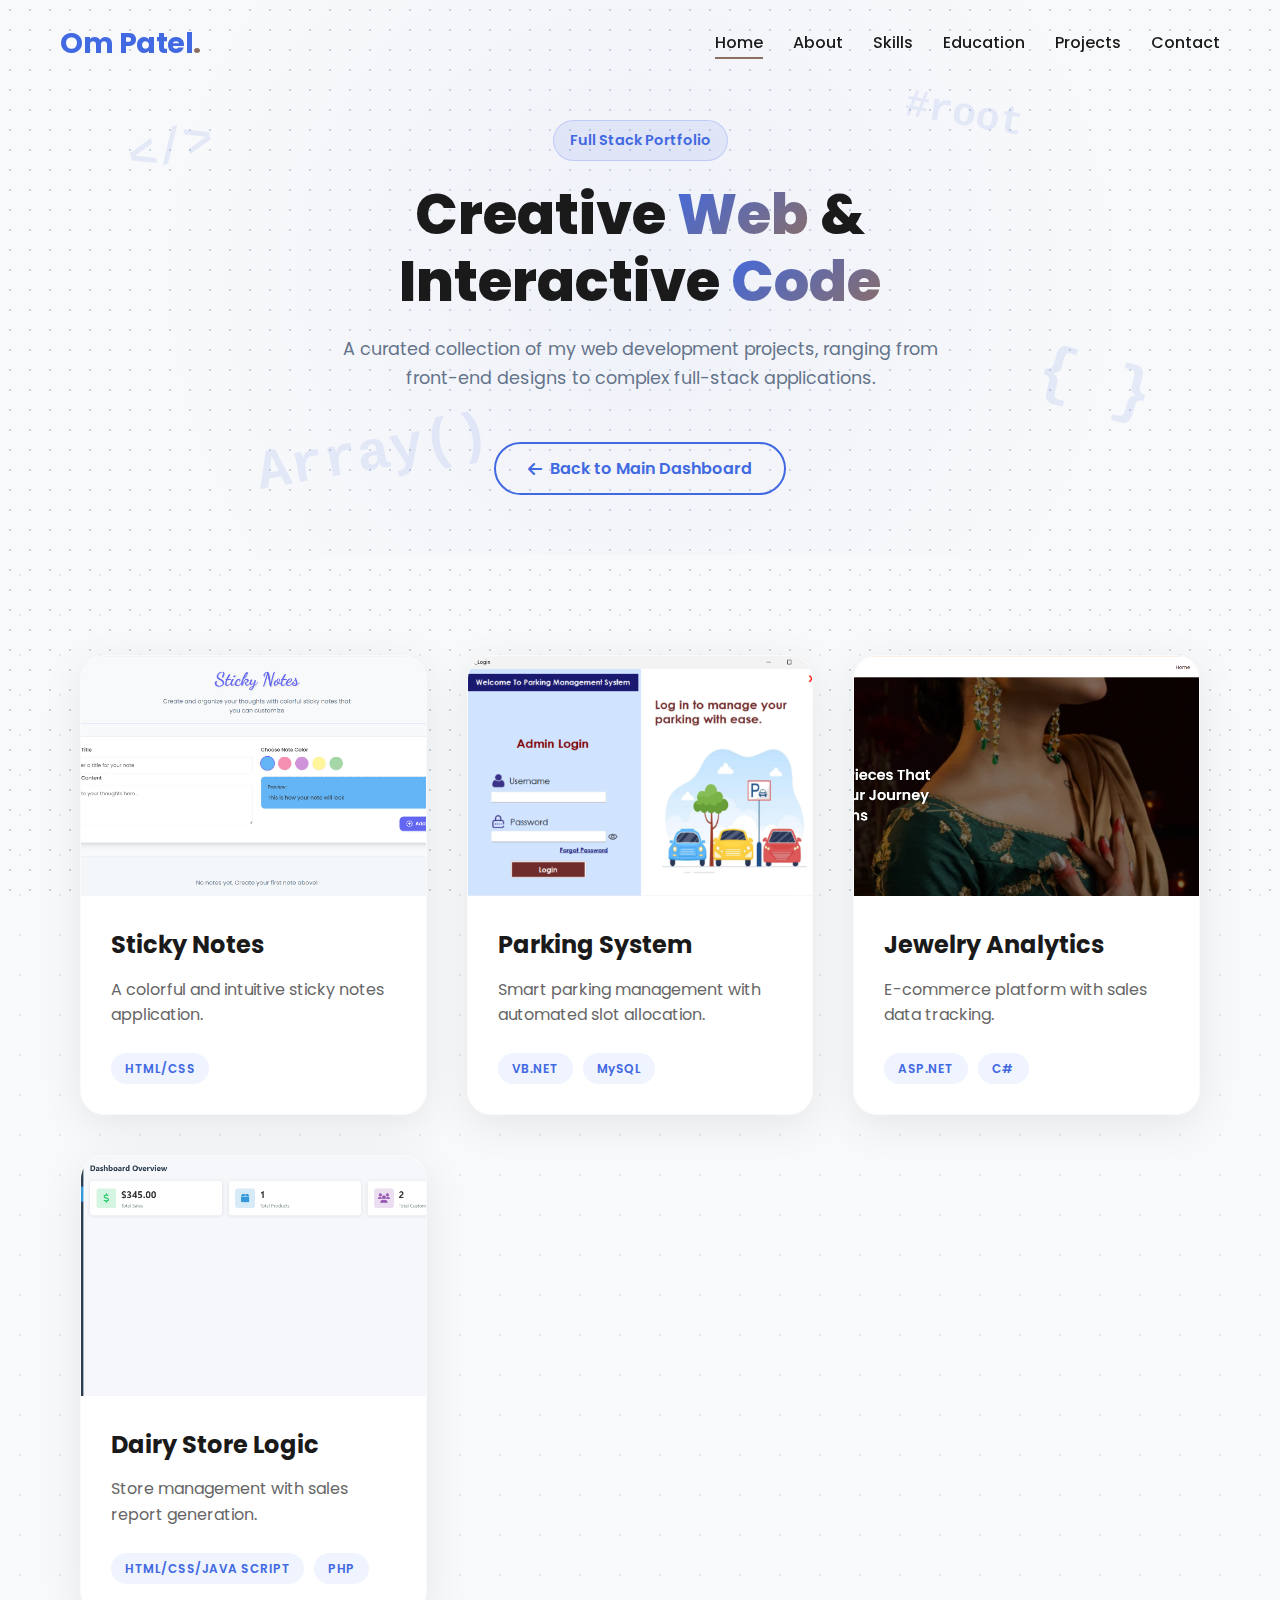
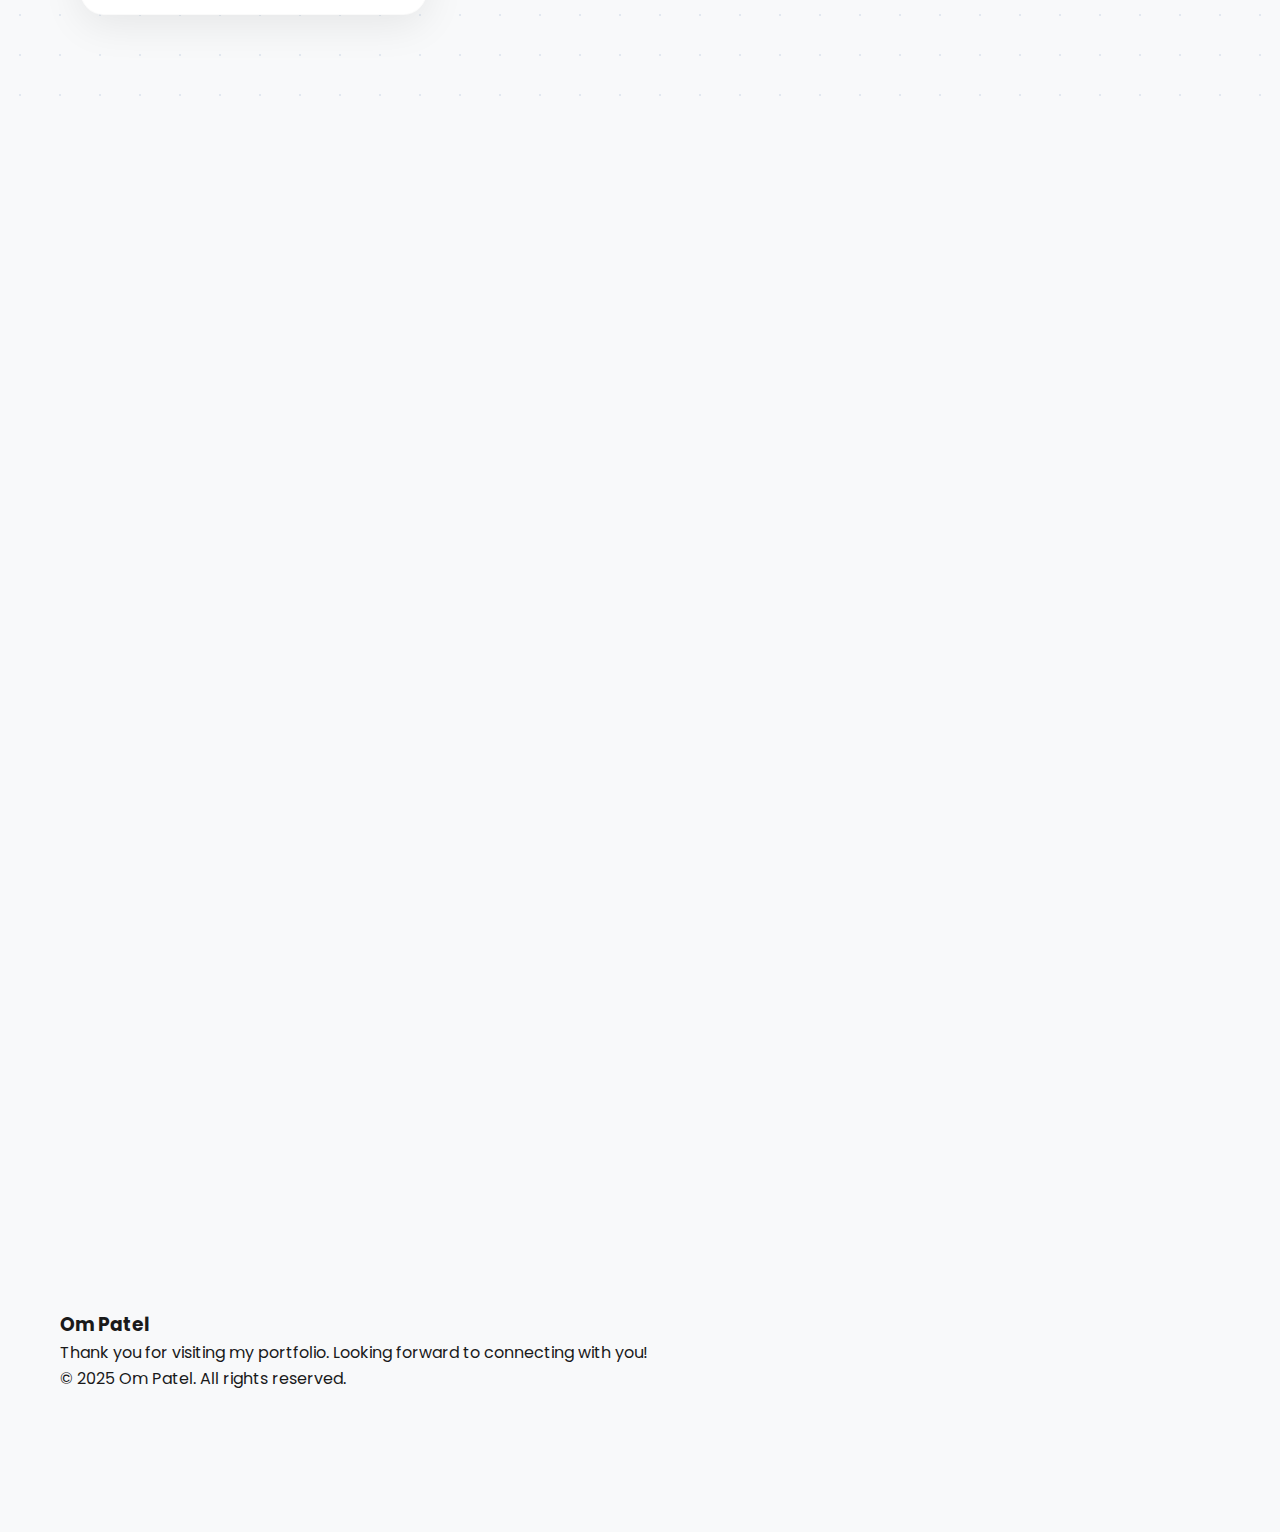
<file: web_projects.html>
<!DOCTYPE html>
<html lang="en">

<head>
    <meta charset="UTF-8">
    <meta name="viewport" content="width=device-width, initial-scale=1.0">
    <title>Om Patel - Portfolio</title>
    <!-- Poppins Font -->
    <link rel="preconnect" href="https://fonts.googleapis.com">
    <link rel="preconnect" href="https://fonts.gstatic.com" crossorigin>
    <link href="https://fonts.googleapis.com/css2?family=Poppins:wght@300;400;500;600;700;800&display=swap"
        rel="stylesheet">
    <!-- FontAwesome -->
    <link rel="stylesheet" href="https://cdnjs.cloudflare.com/ajax/libs/font-awesome/6.4.0/css/all.min.css">
    <link rel="stylesheet" href="style.css">
</head>

<body>
    <!-- Back to Top Button -->
    <div class="back-to-top">
        <i class="fas fa-arrow-up"></i>
    </div>

    <!-- Header Section -->
    <header id="header">
        <div class="container">
            <div class="header-content">
                <div class="logo">Om Patel<span class="dot">.</span></div>
                <button class="mobile-menu-btn">
                    <i class="fas fa-bars"></i>
                </button>
                <nav id="nav">
                    <ul>
                        <li class="active"><a href="#home">Home</a></li>
                        <li><a href="#about">About</a></li>
                        <li><a href="#skills">Skills</a></li>
                        <li><a href="#education">Education</a></li>
                        <li><a href="#projects">Projects</a></li>
                        <li><a href="#contact">Contact</a></li>
                    </ul>
                </nav>
            </div>
        </div>
    </header>

    <!-- Hero Section -->
    <!-- Hero Section -->
    <!-- Dedicated Web Hero -->
    <section class="web-hero">
        <!-- Floating Code Symbols -->
        <div class="floating-code code-1">&lt;/&gt;</div>
        <div class="floating-code code-2">{ }</div>
        <div class="floating-code code-3">#root</div>
        <div class="floating-code code-4">Array()</div>

        <div class="container web-hero-content">
            <span class="web-badge">Full Stack Portfolio</span>
            <h1 class="web-title">
                Creative <span class="text-gradient">Web</span> & <br>
                Interactive <span class="text-gradient">Code</span>
            </h1>
            <p class="web-subtitle">
                A curated collection of my web development projects, ranging from front-end designs to complex
                full-stack applications.
            </p>

            <a href="index.html" class="btn-outline" style="margin-top: 20px;">
                <i class="fas fa-arrow-left" style="margin-right: 8px;"></i> Back to Main Dashboard
            </a>
        </div>
    </section>

    <!-- Projects Section -->
    <section id="projects" class="projects bg-tech-pattern">
        <div class="container">
            <!-- Back button moved to Hero -->

            <div class="projects-grid">
                <!-- Sticky Notes -->
                <div class="project-card" data-category="web">
                    <div class="project-image-wrapper">
                        <img src="img/sticky.png" alt="Sticky Notes Application" class="project-image">
                        <div class="project-overlay">
                            <a href="https://github.com/patelom2810" class="project-link" target="_blank"
                                title="View Code"><i class="fab fa-github"></i></a>
                            <a href="https://stickynotes-mu.vercel.app/" class="project-link" target="_blank"
                                title="Live Demo"><i class="fas fa-external-link-alt"></i></a>
                        </div>
                    </div>
                    <div class="project-content">
                        <h3 class="project-title">Sticky Notes</h3>
                        <p class="project-description">A colorful and intuitive sticky notes
                            application.</p>
                        <div class="project-tags">
                            <span class="project-tag">HTML/CSS</span>
                        </div>
                    </div>
                </div>

                <!-- Parking System -->
                <div class="project-card" data-category="web">
                    <div class="project-image-wrapper">
                        <img src="img/PARKING.png" alt="Parking Management System" class="project-image">
                        <div class="project-overlay">
                            <a href="https://github.com/patelom2810/Parking-Management-System" class="project-link"
                                target="_blank" title="View Code"><i class="fab fa-github"></i></a>
                            <a href="#" class="project-link" target="_blank" title="Live Demo"><i
                                    class="fas fa-external-link-alt"></i></a>
                        </div>
                    </div>
                    <div class="project-content">
                        <h3 class="project-title">Parking System</h3>
                        <p class="project-description">Smart parking management with automated slot
                            allocation.
                        </p>
                        <div class="project-tags">
                            <span class="project-tag">VB.NET</span>
                            <span class="project-tag">MySQL</span>
                        </div>
                    </div>
                </div>

                <!-- Jewelry -->
                <div class="project-card" data-category="web">
                    <div class="project-image-wrapper">
                        <img src="img/JWELERY.png" alt="Jewelry E-commerce Website" class="project-image">
                        <div class="project-overlay">
                            <a href="#" class="project-link" target="_blank" title="View Code"><i
                                    class="fab fa-github"></i></a>
                            <a href="#" class="project-link" target="_blank" title="Live Demo"><i
                                    class="fas fa-external-link-alt"></i></a>
                        </div>
                    </div>
                    <div class="project-content">
                        <h3 class="project-title">Jewelry Analytics</h3>
                        <p class="project-description">E-commerce platform with sales data tracking.</p>
                        <div class="project-tags">
                            <span class="project-tag">ASP.NET</span>
                            <span class="project-tag">C#</span>
                        </div>
                    </div>
                </div>

                <!-- Dairy Store -->
                <div class="project-card" data-category="web">
                    <div class="project-image-wrapper">
                        <img src="img/shop.png" alt="Dairy Farm Store Management System" class="project-image">
                        <div class="project-overlay">
                            <a href="https://github.com/patelom2810/DAIRYFARMSHOP" class="project-link" target="_blank"
                                title="View Code"><i class="fab fa-github"></i></a>
                            <a href="#" class="project-link" target="_blank" title="Live Demo"><i
                                    class="fas fa-external-link-alt"></i></a>
                        </div>
                    </div>
                    <div class="project-content">
                        <h3 class="project-title">Dairy Store Logic</h3>
                        <p class="project-description">Store management with sales report generation.
                        </p>
                        <div class="project-tags">
                            <span class="project-tag">HTML/CSS/JAVA SCRIPT</span>
                            <span class="project-tag">PHP</span>
                        </div>
                    </div>
                </div>
            </div>
        </div>
    </section>

    <!-- Get in Touch Section (Premium Glass) -->
    <section id="contact" class="contact">
        <div class="container">
            <h2 class="section-title">Get In Touch</h2>
            <div class="contact-container">
                <div class="contact-info">
                    <div>
                        <h3>Let's Connect</h3>
                        <p>Feel free to reach out for collaborations, job opportunities, or just a
                            friendly
                            hello! I'm
                            always open to discussing new projects and ideas.</p>
                    </div>

                    <div class="contact-details">
                        <div class="contact-item">
                            <div class="icon-circle"><i class="fas fa-map-marker-alt"></i></div>
                            <div class="contact-item-content">
                                <h4>Location</h4>
                                <p>Khambhat, India</p>
                            </div>
                        </div>

                        <div class="contact-item">
                            <div class="icon-circle"><i class="fas fa-envelope"></i></div>
                            <div class="contact-item-content">
                                <h4>Email</h4>
                                <p>omashwin28@gmail.com</p>
                            </div>
                        </div>

                        <div class="contact-item">
                            <div class="icon-circle"><i class="fas fa-phone"></i></div>
                            <div class="contact-item-content">
                                <h4>Phone</h4>
                                <p>+91 9054 203388</p>
                            </div>
                        </div>
                    </div>

                    <div class="social-links big">
                        <a href="https://www.linkedin.com/in/om-patel-1a929831b" class="social-link"
                            aria-label="LinkedIn"><i class="fab fa-linkedin-in"></i></a>
                        <a href="https://github.com/patelom2810" class="social-link" aria-label="GitHub"><i
                                class="fab fa-github"></i></a>
                        <a href="#" class="social-link" aria-label="Twitter"><i class="fab fa-twitter"></i></a>
                        <a href="https://www.instagram.com/ommpatel28?igsh=MXZjMm1taWt1MmVmOA==" class="social-link"
                            aria-label="Instagram"><i class="fab fa-instagram"></i></a>
                    </div>
                </div>

                <div class="contact-form-wrapper">
                    <form id="contactForm">
                        <div class="form-group">
                            <input type="text" id="name" class="form-control" placeholder=" " required>
                            <label for="name" class="floating-label">Your Name</label>
                        </div>

                        <div class="form-group">
                            <input type="email" id="email" class="form-control" placeholder=" " required>
                            <label for="email" class="floating-label">Your Email</label>
                        </div>

                        <div class="form-group">
                            <input type="text" id="subject" class="form-control" placeholder=" " required>
                            <label for="subject" class="floating-label">Subject</label>
                        </div>

                        <div class="form-group">
                            <textarea id="message" class="form-control" rows="4" placeholder=" " required></textarea>
                            <label for="message" class="floating-label">Message</label>
                        </div>

                        <button type="submit" class="submit-btn">Send Message <i
                                class="fas fa-paper-plane"></i></button>
                    </form>
                </div>
            </div>
        </div>
    </section>

    <!-- Footer -->
    <footer>
        <div class="container">
            <div class="footer-content">
                <h3 class="footer-title">Om Patel</h3>
                <p class="footer-text">
                    Thank you for visiting my portfolio. Looking forward to connecting with you!
                </p>
            </div>
            <div class="footer-bottom">
                <p>&copy; 2025 Om Patel. All rights reserved.</p>
            </div>
        </div>
    </footer>

    <script>
        // Typewriter effect
        const typewriterElement = document.getElementById('typewriter');
        const professions = ['Developer', 'Designer', 'Freelancer'];
        let currentProfessionIndex = 0;
        let currentCharIndex = 0;
        let isDeleting = false;
        let typingSpeed = 100;

        function typeWriter() {
            const currentProfession = professions[currentProfessionIndex];

            if (isDeleting) {
                typewriterElement.textContent = currentProfession.substring(0, currentCharIndex - 1);
                currentCharIndex--;
                typingSpeed = 50;
            } else {
                typewriterElement.textContent = currentProfession.substring(0, currentCharIndex + 1);
                currentCharIndex++;
                typingSpeed = 100;
            }

            if (!isDeleting && currentCharIndex === currentProfession.length) {
                isDeleting = true;
                typingSpeed = 2000;
            }
            else if (isDeleting && currentCharIndex === 0) {
                isDeleting = false;
                currentProfessionIndex = (currentProfessionIndex + 1) % professions.length;
                typingSpeed = 500;
            }

            setTimeout(typeWriter, typingSpeed);
        }

        window.addEventListener('DOMContentLoaded', function () {
            setTimeout(typeWriter, 1000);

            checkSections();

            // Mobile menu
            const mobileMenuBtn = document.querySelector('.mobile-menu-btn');
            const nav = document.getElementById('nav');

            mobileMenuBtn.addEventListener('click', function () {
                nav.classList.toggle('active');
                const icon = this.querySelector('i');
                if (nav.classList.contains('active')) {
                    icon.classList.remove('fa-bars');
                    icon.classList.add('fa-times');
                } else {
                    icon.classList.remove('fa-times');
                    icon.classList.add('fa-bars');
                }
            });

            document.querySelectorAll('nav ul li a').forEach(link => {
                link.addEventListener('click', function () {
                    nav.classList.remove('active');
                    const icon = mobileMenuBtn.querySelector('i');
                    icon.classList.add('fa-bars');
                    icon.classList.remove('fa-times');
                });
            });

            const header = document.getElementById('header');
            window.addEventListener('scroll', function () {
                if (window.scrollY > 50) {
                    header.classList.add('scrolled');
                } else {
                    header.classList.remove('scrolled');
                }
            });

            const backToTopBtn = document.querySelector('.back-to-top');
            window.addEventListener('scroll', function () {
                if (window.scrollY > 300) {
                    backToTopBtn.classList.add('visible');
                } else {
                    backToTopBtn.classList.remove('visible');
                }
            });

            backToTopBtn.addEventListener('click', function () {
                window.scrollTo({
                    top: 0,
                    behavior: 'smooth'
                });
            });

            // Contact form
            const contactForm = document.getElementById('contactForm');
            if (contactForm) {
                contactForm.addEventListener('submit', function (e) {
                    e.preventDefault();
                    alert('Thank you for your message! I will get back to you soon.');
                    contactForm.reset();
                });
            }
        });

        // Intersection Observer for animations
        function checkSections() {
            const sections = document.querySelectorAll('section');
            const observer = new IntersectionObserver((entries) => {
                entries.forEach(entry => {
                    if (entry.isIntersecting) {
                        entry.target.classList.add('visible');
                    }
                });
            }, { threshold: 0.1 });

            sections.forEach(section => observer.observe(section));
        }

        // Active link
        window.addEventListener('scroll', () => {
            const sections = document.querySelectorAll('section');
            const navLinks = document.querySelectorAll('nav ul li');

            let current = '';
            sections.forEach(section => {
                const sectionTop = section.offsetTop;
                const sectionHeight = section.clientHeight;
                if (pageYOffset >= (sectionTop - sectionHeight / 3)) {
                    current = section.getAttribute('id');
                }
            });

            navLinks.forEach(li => {
                li.classList.remove('active');
                if (li.querySelector('a').getAttribute('href') === `#${current}`) {
                    li.classList.add('active');
                }
            });
        });
    </script>
</body>


</html>
</file>
<file: style.css>
/* Global Styles */
:root {
    --primary-color: #4169E1;
    /* Royal Blue */
    --secondary-color: #000000;
    /* Black */
    --accent-color: #8D6E63;
    /* Professional Brown */
    --text-color: #1a1a1a;
    /* Black/Dark text */
    --bg-color: #FFFFFF;
    /* Clean White Background */
    --card-bg: #ffffff;
    /* White */
    --nav-bg: rgba(255, 255, 255, 0.95);
    --shadow: 0 10px 30px rgba(0, 0, 0, 0.05);
    /* Slightly softer shadow */
    --transition: all 0.3s ease;
    --font-poppins: 'Poppins', sans-serif;
}

* {
    margin: 0;
    padding: 0;
    box-sizing: border-box;
    scroll-behavior: smooth;
}

body {
    font-family: var(--font-poppins);
    background-color: var(--bg-color);
    color: var(--text-color);
    line-height: 1.6;
    overflow-x: hidden;
    padding-bottom: 140px;
    /* Space for the bottom glassy dock */
}

/* Custom Utilities for Playful Hero */
.flex-center {
    display: flex;
    justify-content: center;
    align-items: center;
}

.text-gradient {
    background: linear-gradient(45deg, var(--primary-color), var(--accent-color));
    -webkit-background-clip: text;
    background-clip: text;
    -webkit-text-fill-color: transparent;
    color: transparent;
    /* Fallback */
}

.shape-circle {
    border-radius: 50%;
    display: flex;
    justify-content: center;
    align-items: center;
    transition: var(--transition);
}

.shape-pill {
    border-radius: 50px;
    display: flex;
    justify-content: center;
    align-items: center;
    transition: var(--transition);
}

.hover-scale:hover {
    transform: scale(1.1);
}

.hover-rotate:hover {
    transform: rotate(15deg);
}

a {
    text-decoration: none;
    color: inherit;
    transition: var(--transition);
}

ul {
    list-style: none;
}

img {
    max-width: 100%;
    display: block;
}

/* Utilities */
.container {
    max-width: 1200px;
    margin: 0 auto;
    padding: 0 20px;
}

.section-title {
    font-size: 2.5rem;
    font-weight: 700;
    text-align: center;
    margin-bottom: 3rem;
    color: var(--secondary-color);
    position: relative;
    padding-bottom: 15px;
}

.section-title::after {
    content: '';
    position: absolute;
    bottom: 0;
    left: 50%;
    transform: translateX(-50%);
    width: 80px;
    height: 4px;
    background: linear-gradient(90deg, var(--primary-color), var(--accent-color));
    border-radius: 2px;
}

section {
    padding: 5rem 0;
    opacity: 0;
    transform: translateY(20px);
    transition: opacity 0.8s ease, transform 0.8s ease;
}

section.visible {
    opacity: 1;
    transform: translateY(0);
}

/* Back to Top */
.back-to-top {
    position: fixed;
    bottom: 30px;
    right: 30px;
    background-color: var(--primary-color);
    color: white;
    width: 50px;
    height: 50px;
    border-radius: 50%;
    display: flex;
    justify-content: center;
    align-items: center;
    cursor: pointer;
    box-shadow: 0 5px 15px rgba(67, 97, 238, 0.4);
    opacity: 0;
    visibility: hidden;
    transition: var(--transition);
    z-index: 999;
}

.back-to-top.visible {
    opacity: 1;
    visibility: visible;
}

.back-to-top:hover {
    transform: translateY(-5px);
    background-color: var(--secondary-color);
}

/* Header */
header {
    position: fixed;
    top: 0;
    left: 0;
    width: 100%;
    background-color: transparent;
    z-index: 1000;
    padding: 20px 0;
    transition: var(--transition);
}

header.scrolled {
    background-color: var(--nav-bg);
    backdrop-filter: blur(10px);
    box-shadow: 0 5px 20px rgba(0, 0, 0, 0.05);
    padding: 15px 0;
}

.header-content {
    display: flex;
    justify-content: space-between;
    align-items: center;
}

.logo {
    font-size: 1.8rem;
    font-weight: 700;
    color: var(--primary-color);
    letter-spacing: -0.5px;
}

.logo .dot {
    color: var(--accent-color);
}

#nav ul {
    display: flex;
    gap: 30px;
}

#nav ul li a {
    font-weight: 500;
    font-size: 1rem;
    position: relative;
    padding-bottom: 5px;
}

#nav ul li a::after {
    content: '';
    position: absolute;
    bottom: 0;
    left: 0;
    width: 0;
    height: 2px;
    background-color: var(--accent-color);
    transition: var(--transition);
}

#nav ul li a:hover::after,
#nav ul li.active a::after {
    width: 100%;
}

.mobile-menu-btn {
    display: none;
    background: none;
    border: none;
    font-size: 1.5rem;
    cursor: pointer;
    color: var(--text-color);
}

/* Hero Section */
/* Playful Hero Section */
.hero {
    min-height: 100vh;
    display: flex;
    align-items: center;
    justify-content: center;
    /* padding-top: 100px; Removed for better centering without header */
    padding-bottom: 50px;
    background-image: radial-gradient(circle at 10% 20%, rgba(67, 97, 238, 0.03) 0%, transparent 20%),
        radial-gradient(circle at 90% 80%, rgba(247, 37, 133, 0.03) 0%, transparent 20%);
    overflow: hidden;
    /* Important for floating elements */
    position: relative;
}

.hero-container {
    display: flex;
    flex-direction: column;
    align-items: center;
    justify-content: center;
    width: 100%;
    max-width: 1000px;
    margin: 0 auto;
    position: relative;
    z-index: 10;
}

.hero-row {
    display: flex;
    align-items: center;
    justify-content: center;
    flex-wrap: wrap;
    gap: 20px;
    margin-bottom: 20px;
    width: 100%;
}

.hero-text-large {
    font-size: 5rem;
    font-weight: 800;
    color: var(--text-color);
    letter-spacing: -2px;
    line-height: 1;
}

/* Feature Elements */
.arrow-circle {
    width: 80px;
    height: 80px;
    background-color: #4cc9f0;
    color: var(--text-color);
    font-size: 2.5rem;
    transform: rotate(-45deg);
    box-shadow: 0 10px 20px rgba(76, 201, 240, 0.3);
}

.toggle-pill {
    width: 120px;
    height: 60px;
    background: linear-gradient(to right, #4361ee, #3a0ca3);
    padding: 5px;
    position: relative;
    box-shadow: 0 10px 20px rgba(67, 97, 238, 0.3);
}

.toggle-circle {
    width: 50px;
    height: 50px;
    background-color: white;
    border-radius: 50%;
    position: absolute;
    right: 5px;
    top: 50%;
    transform: translateY(-50%);
    display: flex;
    justify-content: center;
    align-items: center;
    color: var(--primary-color);
    box-shadow: 0 2px 5px rgba(0, 0, 0, 0.2);
}

.rocket-circle {
    width: 70px;
    height: 70px;
    background-color: #f72585;
    font-size: 2rem;
    color: white;
    box-shadow: 0 10px 20px rgba(247, 37, 133, 0.3);
}

.switch-pill-green {
    width: 100px;
    height: 50px;
    background-color: white;
    border: 2px solid #eee;
    padding: 4px;
    display: flex;
    align-items: center;
}

.switch-circle-green {
    width: 40px;
    height: 40px;
    background-color: #2ec4b6;
    border-radius: 50%;
    box-shadow: 0 0 10px rgba(46, 196, 182, 0.4);
}

.command-pill {
    width: 100px;
    height: 60px;
    background: linear-gradient(135deg, #7209b7, #560bad);
    display: flex;
    justify-content: center;
    align-items: center;
    box-shadow: 0 10px 20px rgba(114, 9, 183, 0.3);
}

.command-icon {
    width: 40px;
    height: 40px;
    background-color: rgba(255, 255, 255, 0.2);
    border-radius: 8px;
    display: flex;
    justify-content: center;
    align-items: center;
    color: white;
    font-size: 1.2rem;
    backdrop-filter: blur(5px);
}

/* Connecting Line */
.dashed-connector {
    position: absolute;
    width: 200px;
    height: 100px;
    z-index: -1;
    pointer-events: none;
    fill: none;
    stroke: var(--text-color);
    stroke-width: 2;
    stroke-dasharray: 10, 10;
    opacity: 0.3;
}

/* Hero Intro Text */
.hero-intro {
    text-align: center;
    max-width: 600px;
    margin: 40px auto 30px;
    color: #666;
    font-size: 1.2rem;
}

/* Floating Shapes Background */
.bg-shape {
    position: absolute;
    border-radius: 50%;
    filter: blur(60px);
    opacity: 0.4;
    z-index: 0;
    animation: float 10s ease-in-out infinite;
}

.bg-shape-1 {
    top: 10%;
    left: 5%;
    width: 300px;
    height: 300px;
    background-color: #4cc9f0;
    animation-delay: 0s;
}

.bg-shape-2 {
    bottom: 20%;
    right: 5%;
    width: 400px;
    height: 400px;
    background-color: #7209b7;
    animation-delay: 2s;
}

@keyframes float {

    0%,
    100% {
        transform: translateY(0);
    }

    50% {
        transform: translateY(-20px);
    }
}

@media (max-width: 768px) {
    .hero-text-large {
        font-size: 3rem;
    }

    .hero-row {
        gap: 10px;
    }

    .arrow-circle,
    .rocket-circle {
        width: 50px;
        height: 50px;
        font-size: 1.5rem;
    }

    .toggle-pill {
        width: 80px;
        height: 40px;
    }

    .toggle-circle {
        width: 34px;
        height: 34px;
        font-size: 0.8rem;
    }

    .command-pill {
        width: 70px;
        height: 40px;
    }

    .command-icon {
        width: 28px;
        height: 28px;
        font-size: 1rem;
    }

    /* Hero intro text breathing room */
    .hero-intro {
        font-size: 1rem;
        padding: 0 15px;
    }
}

/* Extra small screens — hero shapes get too cramped, simplify layout */
@media (max-width: 480px) {
    .hero-text-large {
        font-size: 2.3rem;
        letter-spacing: -1px;
    }

    /* Hide decorative shapes that crowd the hero on tiny screens */
    .arrow-circle,
    .toggle-pill,
    .switch-pill-green,
    .command-pill,
    .dashed-connector {
        display: none;
    }

    .hero-row {
        justify-content: center;
        gap: 12px;
    }

    .hero-intro {
        font-size: 0.95rem;
        padding: 0 10px;
    }
}



/* Profile Circle for Hero (Enhanced Pop-out) */
.profile-circle {
    width: 200px;
    height: 200px;
    border-radius: 50%;
    overflow: hidden;
    border: 8px solid white;
    box-shadow: 0 15px 35px rgba(67, 97, 238, 0.4);
    display: flex;
    justify-content: center;
    align-items: center;
    background: white;
    position: relative;
    z-index: 10;
    margin: -50px 0;
    /* Overlap effect */
    transition: transform 0.3s ease;
}

.profile-circle:hover {
    transform: scale(1.05) rotate(2deg);
}

.profile-circle img {
    width: 100%;
    height: 100%;
    object-fit: cover;
}

@media (max-width: 768px) {
    .profile-circle {
        width: 140px;
        height: 140px;
        margin: 0;
        border-width: 5px;
    }
}

.profession-wrapper {
    font-size: 1.5rem;
    color: var(--text-color);
    margin-bottom: 25px;
    display: flex;
    align-items: center;
    font-weight: 600;
    min-height: 40px;
}

.profession {
    color: var(--secondary-color);
}

.cursor {
    display: inline-block;
    width: 3px;
    height: 1.5rem;
    background-color: var(--text-color);
    margin-left: 5px;
    animation: blink 1s infinite;
}

@keyframes blink {

    0%,
    100% {
        opacity: 1;
    }

    50% {
        opacity: 0;
    }
}

.hero-description {
    font-size: 1.1rem;
    color: #666;
    margin-bottom: 30px;
    max-width: 600px;
}

.social-links {
    display: flex;
    gap: 15px;
    margin-bottom: 30px;
}

.social-link {
    width: 45px;
    height: 45px;
    background-color: white;
    box-shadow: 0 5px 15px rgba(0, 0, 0, 0.1);
    display: flex;
    justify-content: center;
    align-items: center;
    border-radius: 50%;
    color: var(--text-color);
    font-size: 1.2rem;
}

.social-link:hover {
    background-color: var(--primary-color);
    color: white;
    transform: translateY(-5px);
}

.download-cv {
    display: inline-flex;
    align-items: center;
    gap: 10px;
    background: linear-gradient(45deg, var(--primary-color), var(--secondary-color));
    color: white;
    padding: 12px 30px;
    border-radius: 50px;
    font-weight: 600;
    box-shadow: 0 10px 20px rgba(67, 97, 238, 0.3);
}

.download-cv:hover {
    transform: translateY(-3px);
    box-shadow: 0 15px 25px rgba(67, 97, 238, 0.4);
}

.image-container {
    position: relative;
    width: 400px;
    height: 400px;
}

.profile-image {
    width: 100%;
    height: 100%;
    object-fit: cover;
    border-radius: 30% 70% 70% 30% / 30% 30% 70% 70%;
    position: relative;
    z-index: 2;
    animation: morph 8s ease-in-out infinite;
    box-shadow: 0 20px 40px rgba(0, 0, 0, 0.15);
}

@keyframes morph {
    0% {
        border-radius: 60% 40% 30% 70% / 60% 30% 70% 40%;
    }

    50% {
        border-radius: 30% 60% 70% 40% / 50% 60% 30% 60%;
    }

    100% {
        border-radius: 60% 40% 30% 70% / 60% 30% 70% 40%;
    }
}

.blob {
    position: absolute;
    top: -20px;
    left: -20px;
    width: 100%;
    height: 100%;
    background: linear-gradient(45deg, var(--primary-color), var(--accent-color));
    border-radius: 30% 70% 70% 30% / 30% 30% 70% 70%;
    z-index: 1;
    opacity: 0.2;
    transform: scale(1.1);
    animation: morph 8s ease-in-out infinite reverse;
}

/* About Section */
.about-content {
    background-color: var(--card-bg);
    border-radius: 20px;
    padding: 40px;
    box-shadow: var(--shadow);
}

.about-text h3 {
    font-size: 1.8rem;
    margin-bottom: 20px;
    color: var(--secondary-color);
}

.about-text p {
    margin-bottom: 15px;
    color: #555;
    font-size: 1.05rem;
}

.about-info {
    display: grid;
    grid-template-columns: repeat(auto-fit, minmax(200px, 1fr));
    gap: 30px;
    margin-top: 40px;
}

.info-item {
    display: flex;
    align-items: center;
    gap: 15px;
}

.info-item .icon-box {
    width: 50px;
    height: 50px;
    background-color: rgba(67, 97, 238, 0.1);
    border-radius: 12px;
    display: flex;
    justify-content: center;
    align-items: center;
    color: var(--primary-color);
    font-size: 1.2rem;
}

.info-item .label {
    display: block;
    font-size: 0.8rem;
    color: #888;
    font-weight: 500;
}

.info-item .value {
    font-weight: 600;
    color: var(--text-color);
}

.introduction-title {
    font-size: 1.5rem;
    margin-bottom: 15px;
    color: var(--primary-color);
}

.mt-12 {
    margin-top: 3rem;
}

/* Skills Section */
.skills-grid {
    display: grid;
    grid-template-columns: repeat(auto-fit, minmax(300px, 1fr));
    gap: 30px;
}

.skills-category {
    background: var(--card-bg);
    padding: 30px;
    border-radius: 20px;
    box-shadow: var(--shadow);
    transition: var(--transition);
}

.skills-category:hover {
    transform: translateY(-5px);
}

.category-title {
    font-size: 1.4rem;
    margin-bottom: 20px;
    display: flex;
    align-items: center;
    gap: 10px;
    color: var(--secondary-color);
}

.skills-list {
    display: flex;
    flex-wrap: wrap;
    gap: 10px;
}

.skill-tag {
    padding: 8px 16px;
    background-color: #f0f4ff;
    color: var(--primary-color);
    border-radius: 50px;
    font-size: 0.9rem;
    font-weight: 500;
    transition: var(--transition);
}

.skill-tag:hover {
    background-color: var(--primary-color);
    color: white;
}

/* Education Section - Sleek Left-Aligned Timeline */
.timeline {
    position: relative;
    max-width: 800px;
    margin: 0 auto;
    padding-left: 40px;
}

.timeline::before {
    content: '';
    position: absolute;
    left: 10px;
    top: 10px;
    bottom: 0;
    width: 2px;
    background: linear-gradient(to bottom, #4169E1, rgba(65, 105, 225, 0.1));
}

.timeline-item {
    margin-bottom: 40px;
    position: relative;
    width: 100%;
}

.timeline-item:last-child {
    margin-bottom: 0;
}

.timeline-dot {
    position: absolute;
    left: -37px;
    top: 25px;
    width: 14px;
    height: 14px;
    background-color: #4169E1;
    border-radius: 50%;
    border: 4px solid #fff;
    box-shadow: 0 0 0 3px rgba(65, 105, 225, 0.2);
    z-index: 2;
    transition: all 0.3s;
}

.timeline-dot::after {
    content: '';
    position: absolute;
    left: 100%;
    top: 50%;
    transform: translateY(-50%);
    width: 20px;
    height: 2px;
    background: rgba(65, 105, 225, 0.2);
    z-index: -1;
}

.timeline-item:hover .timeline-dot {
    background-color: #f59e0b;
    box-shadow: 0 0 0 4px rgba(245, 158, 11, 0.2);
    transform: scale(1.1);
}

.timeline-content {
    background-color: #fff;
    padding: 30px;
    border-radius: 16px;
    border: 1px solid rgba(65, 105, 225, 0.05);
    box-shadow: 0 10px 25px rgba(0,0,0,0.03);
    transition: all 0.3s ease;
    position: relative;
    overflow: hidden;
}

.timeline-content:hover {
    transform: translateY(-5px);
    box-shadow: 0 15px 35px rgba(0,0,0,0.06);
    border-color: rgba(65, 105, 225, 0.15);
}

.cap-icon {
    position: absolute;
    top: -15px;
    right: -15px;
    background: linear-gradient(135deg, #f72585 0%, #b5179e 100%);
    width: 45px;
    height: 45px;
    border-radius: 50%;
    display: flex;
    justify-content: center;
    align-items: center;
    color: white;
    font-size: 1.2rem;
    box-shadow: 0 5px 15px rgba(247, 37, 133, 0.3);
    border: 4px solid white;
    z-index: 10;
    animation: bounce 2s infinite;
}

@keyframes bounce {

    0%,
    100% {
        transform: translateY(0);
    }

    50% {
        transform: translateY(-5px);
    }
}

.timeline-date {
    display: inline-block;
    padding: 5px 15px;
    background-color: rgba(65, 105, 225, 0.1);
    color: var(--primary-color);
    border-radius: 50px;
    font-size: 0.85rem;
    font-weight: 600;
    margin-bottom: 15px;
}

.timeline-title {
    font-size: 1.2rem;
    margin-bottom: 10px;
}

.timeline-description {
    color: #666;
    font-size: 0.95rem;
}

/* Ask AI Badge */
.ask-ai-badge {
    background: white;
    color: var(--text-color);
    padding: 5px 12px;
    border-radius: 20px;
    font-size: 0.8rem;
    font-weight: 600;
    box-shadow: 0 2px 8px rgba(0, 0, 0, 0.1);
    display: inline-block;
    margin-bottom: 10px;
}

.title-underline {
    width: 60px;
    height: 4px;
    background: var(--primary-color);
    margin: 0 auto;
    border-radius: 2px;
}

/* Projects Section (Refined & Perfect) */
.project-filters {
    display: flex;
    justify-content: center;
    align-items: center;
    gap: 20px;
    margin-bottom: 60px;
    flex-wrap: wrap;
    background: rgba(255, 255, 255, 0.5);
    /* Subtle container bg */
    padding: 10px 20px;
    border-radius: 50px;
    width: fit-content;
    margin-left: auto;
    margin-right: auto;
    backdrop-filter: blur(10px);
    border: 1px solid rgba(255, 255, 255, 0.8);
    box-shadow: 0 10px 30px rgba(0, 0, 0, 0.03);
}

/* =========================================
   Projects Section (Premium)
   ========================================= */
.project-filters {
    display: flex;
    justify-content: center;
    gap: 15px;
    margin-bottom: 50px;
    flex-wrap: wrap;
    background: rgba(255, 255, 255, 0.5);
    backdrop-filter: blur(10px);
    padding: 10px 20px;
    border-radius: 50px;
    border: 1px solid rgba(255, 255, 255, 0.8);
    box-shadow: 0 10px 30px rgba(0, 0, 0, 0.05);
    width: fit-content;
    margin-left: auto;
    margin-right: auto;
}

.filter-btn {
    padding: 12px 25px;
    border: none;
    border-radius: 30px;
    background: transparent;
    color: #555;
    font-size: 0.95rem;
    font-weight: 600;
    cursor: pointer;
    transition: all 0.4s cubic-bezier(0.4, 0, 0.2, 1);
    font-family: 'Poppins', sans-serif;
    position: relative;
    z-index: 1;
}

.filter-btn::after {
    content: '';
    position: absolute;
    bottom: 0;
    left: 50%;
    transform: translateX(-50%);
    width: 0;
    height: 100%;
    background: var(--primary-color);
    border-radius: 30px;
    z-index: -1;
    transition: width 0.3s ease;
    opacity: 0.1;
}

.filter-btn:hover::after {
    width: 100%;
}

.filter-btn.active {
    background: var(--primary-color);
    color: white;
    box-shadow: 0 10px 20px rgba(67, 97, 238, 0.4);
    transform: translateY(-2px);
}

.projects-grid {
    display: grid;
    grid-template-columns: repeat(auto-fit, minmax(320px, 1fr));
    gap: 40px;
    padding: 20px;
}

.project-card {
    background-color: var(--card-bg);
    border-radius: 24px;
    overflow: hidden;
    box-shadow: 0 10px 40px rgba(0, 0, 0, 0.08);
    /* Softer, deeper shadow */
    transition: all 0.5s cubic-bezier(0.25, 0.8, 0.25, 1);
    position: relative;
    border: 1px solid rgba(0, 0, 0, 0.02);
    /* Default Visible */
    opacity: 1;
    transform: translateY(0);
}

.project-card:hover {
    transform: translateY(-15px) scale(1.02);
    box-shadow: 0 20px 50px rgba(67, 97, 238, 0.15);
}

.project-image-wrapper {
    position: relative;
    height: 240px;
    overflow: hidden;
}

/* Icon Thumbnails for Projects without Images */
.project-thumb {
    position: relative;
    height: 240px;
    display: flex;
    justify-content: center;
    align-items: center;
    font-size: 5rem;
    color: white;
    transition: transform 0.8s ease;
}

.project-card:hover .project-thumb {
    transform: scale(1.1);
}

.bg-gradient-1 {
    background: linear-gradient(135deg, #a18cd1 0%, #fbc2eb 100%);
}

.bg-gradient-2 {
    background: linear-gradient(135deg, #84fab0 0%, #8fd3f4 100%);
    color: #2d3436 !important;
}

.bg-gradient-3 {
    background: linear-gradient(120deg, #e0c3fc 0%, #8ec5fc 100%);
}

.bg-gradient-4 {
    background: linear-gradient(120deg, #f093fb 0%, #f5576c 100%);
}

.bg-gradient-5 {
    background: linear-gradient(135deg, #4facfe 0%, #00f2fe 100%);
}

.bg-gradient-6 {
    background: linear-gradient(135deg, #43e97b 0%, #38f9d7 100%);
    color: #2d3436 !important;
}

.bg-gradient-7 {
    background: linear-gradient(135deg, #fa709a 0%, #fee140 100%);
}

.bg-gradient-8 {
    background: linear-gradient(135deg, #667eea 0%, #764ba2 100%);
}

.bg-gradient-9 {
    background: linear-gradient(135deg, #ff9a9e 0%, #fecfef 99%, #fecfef 100%);
}

.project-image {
    width: 100%;
    height: 100%;
    object-fit: cover;
    transition: transform 0.8s ease;
}

.project-card:hover .project-image {
    transform: scale(1.15);
}

.project-overlay {
    position: absolute;
    top: 0;
    left: 0;
    width: 100%;
    height: 100%;
    background: linear-gradient(to top, rgba(0, 0, 0, 0.8), rgba(0, 0, 0, 0.2));
    display: flex;
    justify-content: center;
    align-items: center;
    gap: 20px;
    opacity: 0;
    transform: translateY(20px);
    transition: all 0.4s ease;
    backdrop-filter: blur(2px);
}

.project-card:hover .project-overlay {
    opacity: 1;
    transform: translateY(0);
}

/* Hidden state for JS filter (Logic override) */
.project-card.hidden {
    display: none;
    /* JS handles transitions before adding this class usually, but this is safeguard */
}

.project-link {
    width: 55px;
    height: 55px;
    background-color: white;
    border-radius: 50%;
    display: flex;
    justify-content: center;
    align-items: center;
    color: var(--primary-color);
    font-size: 1.3rem;
    transition: all 0.3s ease;
    box-shadow: 0 5px 15px rgba(0, 0, 0, 0.2);
}

.project-link:hover {
    transform: scale(1.1) rotate(10deg);
    background: var(--primary-color);
    color: white;
}

.project-content {
    padding: 30px;
    position: relative;
    z-index: 2;
    background: white;
}

.project-title {
    font-size: 1.5rem;
    margin-bottom: 12px;
    color: #1a1a1a;
    font-weight: 700;
}

.project-description {
    color: #666;
    font-size: 1rem;
    margin-bottom: 25px;
    line-height: 1.6;
}

.project-tags {
    display: flex;
    flex-wrap: wrap;
    gap: 10px;
}

.project-tag {
    font-size: 0.75rem;
    padding: 6px 14px;
    background: #f0f4ff;
    color: var(--primary-color);
    border-radius: 20px;
    font-weight: 600;
    letter-spacing: 0.5px;
    transition: all 0.3s ease;
}

.project-card:hover .project-tag {
    background: var(--primary-color);
    color: white;
}

/* Contact Section */
.contact-container {
    display: grid;
    grid-template-columns: 1fr 1.5fr;
    gap: 50px;
    background-color: var(--card-bg);
    border-radius: 30px;
    overflow: hidden;
    box-shadow: var(--shadow);
}

.contact-info {
    background: linear-gradient(135deg, var(--primary-color), var(--secondary-color));
    padding: 50px;
    color: white;
}

.contact-info h3 {
    font-size: 2rem;
    margin-bottom: 15px;
}

.contact-info p {
    margin-bottom: 40px;
    opacity: 0.9;
}

.contact-item {
    display: flex;
    align-items: center;
    gap: 20px;
    margin-bottom: 30px;
}

.icon-circle {
    width: 45px;
    height: 45px;
    background-color: rgba(255, 255, 255, 0.2);
    border-radius: 50%;
    display: flex;
    justify-content: center;
    align-items: center;
    font-size: 1.2rem;
}

.contact-item-content h4 {
    font-size: 1.1rem;
    margin-bottom: 5px;
}

.contact-item-content p {
    margin-bottom: 0;
    font-size: 0.95rem;
}

.social-links.big {
    margin-top: 50px;
    margin-bottom: 0;
}

.social-links.big .social-link {
    background-color: rgba(255, 255, 255, 0.2);
    color: white;
    border: 1px solid rgba(255, 255, 255, 0.1);
}

.social-links.big .social-link:hover {
    background-color: white;
    color: var(--primary-color);
}

.contact-form-wrapper {
    padding: 50px;
}

.form-group {
    margin-bottom: 25px;
}

.form-group label {
    display: block;
    margin-bottom: 10px;
    font-weight: 500;
    color: var(--text-color);
}

.form-control {
    width: 100%;
    padding: 12px 15px;
    border-radius: 10px;
    border: 2px solid #eee;
    font-family: inherit;
    font-size: 1rem;
    transition: var(--transition);
}

.form-control:focus {
    outline: none;
    border-color: var(--primary-color);
    background-color: #f8faff;
}

.submit-btn {
    background-color: var(--primary-color);
    color: white;
    border: none;
    padding: 15px 35px;
    font-size: 1rem;
    font-weight: 600;
    border-radius: 50px;
    cursor: pointer;
    transition: var(--transition);
    display: flex;
    align-items: center;
    gap: 10px;
}

.submit-btn:hover {
    background-color: var(--secondary-color);
    transform: translateY(-3px);
    box-shadow: 0 10px 20px rgba(67, 97, 238, 0.3);
}

/* =========================================
   New Editorial Contact + Footer
   ========================================= */
.contact-footer-new {
    background-color: #f0f4f8;
    opacity: 1 !important;
    transform: none !important;
    padding: 0;
    display: flex;
    flex-direction: column;
}

.cf-inner {
    padding: 80px 60px 60px;
    max-width: 900px;
}

.cf-label {
    font-size: 0.78rem;
    font-weight: 600;
    letter-spacing: 0.12em;
    text-transform: uppercase;
    color: var(--primary-color);
    margin-bottom: 22px;
}

.cf-heading {
    font-size: clamp(2rem, 5vw, 3.2rem);
    font-weight: 800;
    color: #0f172a;
    line-height: 1.2;
    margin-bottom: 20px;
    letter-spacing: -1px;
}

.cf-sub {
    font-size: 1rem;
    color: #64748b;
    line-height: 1.7;
    margin-bottom: 40px;
    max-width: 520px;
}

.cf-actions {
    display: flex;
    flex-wrap: wrap;
    gap: 12px;
}

.cf-btn {
    display: inline-flex;
    align-items: center;
    gap: 8px;
    padding: 13px 22px;
    border-radius: 10px;
    font-size: 0.92rem;
    font-weight: 500;
    text-decoration: none;
    transition: all 0.25s ease;
    white-space: nowrap;
}

.cf-btn-filled {
    background-color: var(--primary-color);
    color: #fff;
    border: 2px solid var(--primary-color);
}

.cf-btn-filled:hover {
    background-color: var(--secondary-color);
    border-color: var(--secondary-color);
    transform: translateY(-2px);
}

.cf-btn-outline {
    background-color: #fff;
    color: #0f172a;
    border: 1.5px solid #cbd5e1;
}

.cf-btn-outline:hover {
    border-color: var(--primary-color);
    color: var(--primary-color);
    transform: translateY(-2px);
}

.cf-ext {
    font-size: 0.75rem;
    opacity: 0.6;
}

/* Bottom bar */
.cf-bottom {
    margin-top: auto;
    border-top: 1px solid #cbd5e1;
    padding: 20px 60px;
    display: flex;
    align-items: center;
    justify-content: space-between;
    flex-wrap: wrap;
    gap: 14px;
}

.cf-copy {
    font-size: 0.85rem;
    color: #64748b;
}

.cf-icons {
    display: flex;
    gap: 10px;
}

.cf-icon-btn {
    width: 38px;
    height: 38px;
    border-radius: 8px;
    border: 1.5px solid #cbd5e1;
    background: #fff;
    display: flex;
    align-items: center;
    justify-content: center;
    color: #334155;
    font-size: 0.9rem;
    transition: all 0.2s ease;
    text-decoration: none;
}

.cf-icon-btn:hover {
    border-color: var(--primary-color);
    color: var(--primary-color);
    transform: translateY(-2px);
}

@media (max-width: 768px) {
    .cf-inner {
        padding: 60px 24px 40px;
    }

    .cf-bottom {
        padding: 18px 24px;
    }

    .cf-actions {
        flex-direction: column;
        align-items: flex-start;
    }

    .cf-btn {
        width: 100%;
        justify-content: center;
    }
}

/* Footer visible */
footer {
    display: block;
}

/* Responsive */
@media (max-width: 991px) {
    .contact-container {
        grid-template-columns: 1fr;
    }

    .hero {
        /* padding-top: 120px; Removed for better centering */
        text-align: center;
    }

    .hero-wrapper {
        flex-direction: column-reverse;
        gap: 40px;
    }

    .hero-image {
        margin-bottom: 30px;
    }

    .hero-description {
        margin: 0 auto 30px;
    }

    .profession-wrapper {
        justify-content: center;
    }

    .social-links {
        justify-content: center;
    }
}

@media (max-width: 768px) {
    .section-title {
        font-size: 2rem;
    }

    .hero-title {
        font-size: 2.8rem;
    }

    .mobile-menu-btn {
        display: block;
        z-index: 1001;
    }

    #nav {
        position: fixed;
        top: 0;
        right: -100%;
        width: 100%;
        height: 100vh;
        background-color: white;
        display: flex;
        align-items: center;
        justify-content: center;
        transition: 0.4s ease;
        z-index: 1000;
    }

    #nav.active {
        right: 0;
    }

    #nav ul {
        flex-direction: column;
        align-items: center;
        gap: 40px;
    }

    #nav ul li a {
        font-size: 1.5rem;
    }

    .contact-info,
    .contact-form-wrapper {
        padding: 30px;
    }

}

@media screen and (max-width: 900px) {
    .hero-split-container {
        display: flex !important;
        flex-direction: column-reverse !important;
        text-align: center;
        gap: 50px !important;
    }
    
    .hero-left {
        padding-right: 0 !important;
        display: flex;
        flex-direction: column;
        align-items: center;
    }
    
    .hero-left .pulse-indicator {
        margin: 0 auto 20px auto !important;
    }
    
    .hero-left div[style*="display: flex"] {
        justify-content: center !important;
    }

    .hero-right-capsules {
        justify-content: center !important;
        transform: scale(0.75);
        transform-origin: center top;
        height: 350px !important;
    }
    
    .hero-split {
        padding-top: 140px !important;
    }
}

@media screen and (max-width: 500px) {
    .hero-right-capsules {
        transform: scale(0.55);
        height: 280px !important;
        margin-left: -5%;
    }
}

/* =========================================
   About Me (Bento Grid)
   ========================================= */
/* =========================================
   About Me (Widget Grid)
   ========================================= */
.bento-grid-v2 {
    display: grid;
    grid-template-columns: 1.2fr 1.2fr 0.8fr 1fr;
    grid-template-rows: 140px 140px 140px;
    gap: 20px;
    max-width: 900px;
    margin: 0 auto;
    /* Grid Areas */
    grid-template-areas:
        "intro status status status"
        "intro dial dial commands"
        "arrow arrow slider fun";
}

.widget-card {
    border-radius: 40px;
    overflow: hidden;
    position: relative;
    transition: transform 0.3s ease, box-shadow 0.3s ease;
}

.widget-card:hover {
    transform: translateY(-5px);
    box-shadow: 0 15px 30px rgba(0, 0, 0, 0.15);
    z-index: 5;
}

/* 1. Intro (Purple) */
.widget-intro {
    grid-area: intro;
    background: linear-gradient(180deg, #8E2DE2 0%, #4A00E0 100%);
    display: flex;
    flex-direction: column;
    align-items: center;
    justify-content: center;
    padding: 30px;
    color: white;
    text-align: center;
    gap: 15px;
}

.widget-intro .emoji-face {
    font-size: 4rem;
    margin-bottom: 5px;
}

.intro-text h3 {
    margin-bottom: 5px;
    font-size: 1.8rem;
    font-weight: 700;
}

.intro-role {
    font-size: 1rem;
    font-weight: 500;
    margin-bottom: 10px;
    opacity: 0.9;
    text-transform: uppercase;
    letter-spacing: 1px;
}

.intro-bio {
    font-size: 0.9rem;
    line-height: 1.6;
    opacity: 1;
    color: rgba(255, 255, 255, 0.95);
    font-weight: 500;
}

.bio-container {
    background: rgba(255, 255, 255, 0.15);
    padding: 15px;
    border-radius: 20px;
    backdrop-filter: blur(5px);
    margin-top: 10px;
    border: 1px solid rgba(255, 255, 255, 0.2);
    box-shadow: 0 4px 15px rgba(0, 0, 0, 0.1);
}

/* Animations */
@keyframes float-emoji {

    0%,
    100% {
        transform: translateY(0) rotate(0deg);
    }

    50% {
        transform: translateY(-10px) rotate(5deg);
    }
}

.emoji-face {
    animation: float-emoji 3s ease-in-out infinite;
    text-shadow: 0 10px 20px rgba(0, 0, 0, 0.2);
    display: inline-block;
}

/* 2. Status (Green w/ Floating Pill) */
.widget-status {
    grid-area: status;
    background: linear-gradient(135deg, #43e97b 0%, #38f9d7 100%);
    display: flex;
    align-items: center;
    justify-content: center;
    position: relative;
}

.floating-pill {
    background: white;
    padding: 10px 15px 10px 10px;
    border-radius: 50px;
    display: flex;
    align-items: center;
    gap: 15px;
    box-shadow: 0 10px 25px rgba(0, 0, 0, 0.1);
    width: auto;
    min-width: 250px;
    position: relative;
}

.pill-avatar {
    width: 45px;
    height: 45px;
    border-radius: 50%;
    overflow: hidden;
    background: #eee;
}

.pill-avatar img {
    width: 100%;
    height: 100%;
    object-fit: cover;
}

.pill-info {
    display: flex;
    flex-direction: column;
}

.pill-name {
    font-weight: 700;
    font-size: 0.95rem;
    color: #333;
}

.pill-role {
    font-size: 0.8rem;
    color: #888;
}

.pill-status-dot {
    position: absolute;
    top: 10px;
    right: 15px;
    width: 8px;
    height: 8px;
    background-color: #4cd964;
    border-radius: 50%;
    box-shadow: 0 0 5px #4cd964;
    animation: blink 2s infinite;
}

/* 3. Dial (White Circular) */
.widget-dial {
    grid-area: dial;
    background: #f5f5f7;
    display: flex;
    align-items: center;
    justify-content: center;
    position: relative;
}

.dial-outer {
    width: 110px;
    height: 110px;
    background: white;
    border-radius: 50%;
    box-shadow: 0 10px 20px rgba(0, 0, 0, 0.05);
    display: flex;
    align-items: center;
    justify-content: center;
    position: relative;
}

.dial-inner {
    width: 80px;
    height: 80px;
    border-radius: 50%;
    background: #f9f9f9;
    border: 1px solid #eee;
    box-shadow: inset 0 2px 5px rgba(0, 0, 0, 0.05);
}

.dial-knob {
    position: absolute;
    top: 15px;
    /* Visual indicator position */
    left: 50%;
    transform: translateX(-50%);
    width: 8px;
    height: 8px;
    background: var(--primary-color);
    border-radius: 50%;
    box-shadow: 0 0 5px var(--primary-color);
}

.dial-icon {
    position: absolute;
    bottom: -25px;
    color: #aaa;
    font-size: 0.9rem;
}


/* 4. Command Stack (Right) */
.widget-commands {
    grid-area: commands;
    background: linear-gradient(135deg, #667eea 0%, #764ba2 100%);
    /* Purple/Blue */
    display: flex;
    flex-direction: column;
    align-items: center;
    justify-content: center;
    gap: 15px;
}

.cmd-btn {
    width: 50px;
    height: 50px;
    background: white;
    border-radius: 18px;
    display: flex;
    align-items: center;
    justify-content: center;
    color: #333;
    font-size: 1.2rem;
    box-shadow: 0 5px 15px rgba(0, 0, 0, 0.1);
    cursor: pointer;
    transition: transform 0.2s;
}

.cmd-btn:hover {
    transform: scale(1.1);
    color: var(--primary-color);
}

/* 5. Arrow (Green Circle) */
.widget-arrow {
    grid-area: arrow;
    background: #4cd964;
    display: flex;
    align-items: center;
    justify-content: center;
    font-size: 3rem;
    color: #1a1a1a;
    border-radius: 40px;
    /* Circle-ish */
}

.widget-arrow i {
    transform: rotate(0deg);
    /* Left */
}

/* 6. Slider (Vertical Pill) */
.widget-slider {
    grid-area: slider;
    background: #dbeafe;
    /* Light blueish bg */
    display: flex;
    justify-content: center;
    padding: 20px 0;
}

.slider-track {
    width: 60px;
    height: 100%;
    background: white;
    border-radius: 30px;
    border: 2px solid #000;
    /* As per ref image visual black border */
    position: relative;
    overflow: hidden;
}

.slider-thumb {
    width: 100%;
    height: 40px;
    background: #1a1a1a;
    border-radius: 50%;
    position: absolute;
    bottom: 20px;
    left: 0;
}

/* 7. Fun/Star */
.widget-fun {
    grid-area: fun;
    background: linear-gradient(135deg, #f093fb 0%, #f5576c 100%);
    display: flex;
    align-items: center;
    justify-content: center;
}

.widget-fun .star-eyes {
    font-size: 4rem;
}


/* Professional Status Widget */
.status-content {
    display: flex;
    flex-direction: column;
    align-items: center;
    justify-content: center;
    height: 100%;
    color: #1a1a1a;
    gap: 15px;
}

.status-indicator {
    background: white;
    padding: 8px 16px;
    border-radius: 30px;
    display: flex;
    align-items: center;
    gap: 10px;
    font-size: 0.85rem;
    font-weight: 600;
    box-shadow: 0 5px 15px rgba(0, 0, 0, 0.05);
}

/* =========================================
   About Me (Minimal Text Layout)
   ========================================= */
.about-minimal-wrapper {
    display: flex;
    justify-content: center;
    padding: 20px 0;
}

.about-min-content.full-width {
    text-align: center;
    max-width: 900px;
    display: flex;
    flex-direction: column;
    align-items: center;
    background: #fff;
    padding: 3.5rem 3rem;
    border-radius: 24px;
    box-shadow: 0 4px 20px rgba(65, 105, 225, 0.05);
    border: 1px solid rgba(65, 105, 225, 0.1);
}

/* Status Badge */
.status-badge {
    display: inline-flex;
    align-items: center;
    gap: 10px;
    background: rgba(76, 217, 100, 0.1);
    color: #2da44e;
    padding: 8px 16px;
    border-radius: 50px;
    font-weight: 600;
    font-size: 0.9rem;
    margin-bottom: 25px;
    border: 1px solid rgba(76, 217, 100, 0.2);
}

.pulse-dot {
    width: 8px;
    height: 8px;
    background-color: #4cd964;
    border-radius: 50%;
    box-shadow: 0 0 0 rgba(76, 217, 100, 0.4);
    animation: pulse-green 2s infinite;
}

@keyframes pulse-green {
    0% {
        box-shadow: 0 0 0 0 rgba(76, 217, 100, 0.4);
    }

    70% {
        box-shadow: 0 0 0 10px rgba(76, 217, 100, 0);
    }

    100% {
        box-shadow: 0 0 0 0 rgba(76, 217, 100, 0);
    }
}

/* Typography Adjustments */
.about-headline {
    font-size: 3.5rem;
    line-height: 1.2;
    color: #1a1a1a;
    font-weight: 800;
    margin-bottom: 30px;
}

.highlight-text {
    color: var(--primary-color);
    /* Royal Blue Pop */
    position: relative;
    display: inline-block;
}

.highlight-text::after {
    content: '';
    position: absolute;
    bottom: 5px;
    left: 0;
    width: 100%;
    height: 8px;
    background: rgba(65, 105, 225, 0.15); /* Light Blue highlight */
    z-index: -1;
    border-radius: 4px;
}

.about-description {
    font-size: 1.1rem;
    color: #555;
    line-height: 1.8;
    margin-bottom: 40px;
    max-width: 800px;
}

.mx-auto {
    margin-left: auto;
    margin-right: auto;
}

.btn-clean {
    display: inline-flex;
    align-items: center;
    gap: 10px;
    padding: 15px 35px;
    background: #1a1a1a;
    color: white;
    text-decoration: none;
    border-radius: 50px;
    font-weight: 600;
    transition: all 0.3s ease;
}

.btn-clean:hover {
    background: var(--primary-color);
    transform: translateX(5px);
    box-shadow: 0 10px 20px rgba(67, 97, 238, 0.3);
}

/* Mobile Responsive */
@media (max-width: 900px) {
    .about-minimal-wrapper {
        grid-template-columns: 1fr;
        gap: 40px;
    }

    .about-min-image {
        height: 400px;
        order: -1;
        /* Image on top */
    }

    .about-headline {
        font-size: 2.2rem;
    }
}

.tech-mini-stack {
    display: flex;
    gap: 12px;
}

.tech-mini-stack i {
    font-size: 1.5rem;
    color: #333;
    opacity: 0.8;
}

/* Professional Intro Widget */
.widget-intro .intro-content {
    display: flex;
    flex-direction: column;
    align-items: center;
    gap: 15px;
    text-align: center;
}

.intro-profile-img {
    width: 80px;
    height: 80px;
    border-radius: 50%;
    border: 3px solid rgba(255, 255, 255, 0.3);
    overflow: hidden;
    box-shadow: 0 10px 20px rgba(0, 0, 0, 0.2);
}

.intro-profile-img img {
    width: 100%;
    height: 100%;
    object-fit: cover;
}

.dial-label {
    position: absolute;
    bottom: 20px;
    font-size: 0.7rem;
    text-transform: uppercase;
    letter-spacing: 1px;
    color: #999;
}

/* Make arrow link clickable entire card */
.widget-arrow {
    text-decoration: none;
    cursor: pointer;
}

/* Mobile Responsive for V2 Grid */
@media (max-width: 768px) {
    .bento-grid-v2 {
        grid-template-columns: 1fr;
        grid-template-rows: auto;
        grid-template-areas:
            "intro"
            "status"
            "dial"
            "commands"
            "arrow"
            "slider"
            "fun";
        gap: 15px;
    }

    .widget-intro {
        min-height: auto;
        padding: 40px 20px;
    }
}


/* =========================================
   Skills Section (Professional Glass + Hover Progress)
   ========================================= */
/* Legacy skill grid — kept for fallback */
.skills-grid-new {
    display: flex;
    flex-wrap: wrap;
    justify-content: center;
    gap: 25px;
    max-width: 1000px;
    margin: 0 auto;
}

/* =============================================
   Skills Bricks Architecture
   ============================================= */
.skills-bricks {
    display: grid;
    grid-template-columns: repeat(3, 1fr);
    gap: 14px;
    max-width: 900px;
    margin: 0 auto;
}

/* Wide bricks span 2 columns */
.brick-wide {
    grid-column: span 2;
}

.brick {
    background: #ffffff;
    border: 1px solid rgba(0, 0, 0, 0.04);
    border-radius: 20px;
    padding: 16px 20px;
    display: flex;
    align-items: center;
    gap: 16px;
    box-shadow: 0 8px 30px rgba(0, 0, 0, 0.03);
    transition: all 0.3s cubic-bezier(0.4, 0, 0.2, 1);
    cursor: default;
    position: relative;
    overflow: hidden;
}

.brick:hover {
    transform: translateY(-5px) scale(1.02);
    box-shadow: 0 15px 35px rgba(0, 0, 0, 0.08);
}

.brick-icon {
    flex-shrink: 0;
    width: 42px;
    height: 42px;
    display: flex;
    align-items: center;
    justify-content: center;
}

.brick-icon img {
    width: 36px;
    height: 36px;
    object-fit: contain;
}

.brick-body {
    flex: 1;
    display: flex;
    flex-direction: column;
    gap: 4px;
    min-width: 0;
}

.brick-label {
    font-size: 0.65rem;
    font-weight: 700;
    text-transform: uppercase;
    letter-spacing: 0.1em;
    color: var(--brick-color, #4169E1);
    opacity: 0.85;
}

.brick-name {
    font-size: 0.92rem;
    font-weight: 600;
    color: #1a1a2e;
    white-space: nowrap;
    overflow: hidden;
    text-overflow: ellipsis;
}

.brick-bar {
    height: 4px;
    background: rgba(65, 105, 225, 0.1);
    border-radius: 999px;
    overflow: hidden;
    margin-top: 2px;
}

.brick-bar>div {
    height: 100%;
    background: var(--brick-color, #4169E1);
    border-radius: 999px;
    transition: width 0.8s ease;
}

@media (max-width: 640px) {
    .skills-bricks {
        grid-template-columns: 1fr 1fr;
    }

    .brick-wide {
        grid-column: span 2;
    }
}


.skill-card {
    background: rgba(255, 255, 255, 0.6);
    backdrop-filter: blur(12px);
    -webkit-backdrop-filter: blur(12px);
    border: 1px solid rgba(255, 255, 255, 0.4);
    padding: 15px 25px;
    border-radius: 20px;
    display: flex;
    align-items: center;
    gap: 15px;
    box-shadow: 0 8px 32px rgba(31, 38, 135, 0.05);
    transition: all 0.4s cubic-bezier(0.175, 0.885, 0.32, 1.275);
    cursor: pointer;
    min-width: 180px;
    position: relative;
    overflow: hidden;
}

.skill-card::before {
    content: '';
    position: absolute;
    top: 0;
    left: 0;
    width: 0%;
    height: 100%;
    background: linear-gradient(90deg, rgba(67, 97, 238, 0.1), rgba(67, 97, 238, 0.05));
    transition: width 0.6s ease;
    z-index: 0;
}

.skill-card:hover::before {
    width: var(--progress);
}

.skill-card img {
    width: 40px;
    height: 40px;
    object-fit: contain;
    z-index: 1;
    transition: transform 0.3s ease;
    filter: drop-shadow(0 2px 4px rgba(0, 0, 0, 0.1));
}

.skill-card:hover {
    transform: translateY(-5px) scale(1.02);
    border-color: rgba(67, 97, 238, 0.3);
    box-shadow: 0 15px 35px rgba(67, 97, 238, 0.15);
}

.skill-card:hover img {
    transform: scale(1.1) rotate(5deg);
}

.skill-info {
    display: flex;
    flex-direction: column;
    z-index: 1;
    width: 100%;
}

.skill-name {
    font-weight: 700;
    font-size: 1rem;
    color: #2d3436;
    margin-bottom: 2px;
}

.skill-percentage {
    font-size: 0.75rem;
    color: #636e72;
    opacity: 0;
    transform: translateY(10px);
    transition: all 0.3s ease;
    font-weight: 500;
}

.skill-card:hover .skill-percentage {
    opacity: 1;
    transform: translateY(0);
}

/* Specific Progress Widths (Defined in HTML via variable, but fallback here if needed) */

/* =========================================
   Contact Section (Glassmorphism & Floating)
   ========================================= */
.contact {
    position: relative;
    padding: 80px 0;
    overflow: hidden;
}

/* Floating background shape for depth */
.contact::before {
    content: '';
    position: absolute;
    top: 50%;
    left: 50%;
    transform: translate(-50%, -50%);
    width: 600px;
    height: 600px;
    background: radial-gradient(circle, rgba(67, 97, 238, 0.05) 0%, rgba(255, 255, 255, 0) 70%);
    border-radius: 50%;
    z-index: 0;
}

.contact-container {
    display: grid;
    grid-template-columns: 1fr 1.5fr;
    gap: 50px;
    background: rgba(255, 255, 255, 0.8);
    backdrop-filter: blur(20px);
    -webkit-backdrop-filter: blur(20px);
    border: 1px solid rgba(255, 255, 255, 0.3);
    border-radius: 40px;
    padding: 50px;
    position: relative;
    z-index: 1;
    box-shadow: 0 20px 40px rgba(0, 0, 0, 0.05);
}

.contact-info {
    display: flex;
    flex-direction: column;
    justify-content: space-between;
}

.contact-info h3 {
    font-size: 2rem;
    margin-bottom: 15px;
    background: linear-gradient(135deg, #1a1a1a 0%, #434343 100%);
    -webkit-background-clip: text;
    background-clip: text;
    -webkit-text-fill-color: transparent;
}

.contact-details {
    display: flex;
    flex-direction: column;
    gap: 25px;
    margin-top: 30px;
}

.contact-item {
    display: flex;
    align-items: center;
    gap: 20px;
    background: white;
    padding: 15px 20px;
    border-radius: 20px;
    box-shadow: 0 5px 15px rgba(0, 0, 0, 0.03);
    transition: transform 0.3s ease;
}

.contact-item:hover {
    transform: translateX(10px);
}

.icon-circle {
    width: 45px;
    height: 45px;
    background: linear-gradient(135deg, #4361ee 0%, #3a0ca3 100%);
    border-radius: 50%;
    display: flex;
    align-items: center;
    justify-content: center;
    color: white;
    font-size: 1.1rem;
    flex-shrink: 0;
}

.contact-item-content h4 {
    font-size: 0.9rem;
    color: #888;
    margin-bottom: 2px;
}

.contact-item-content p {
    font-weight: 600;
    color: #333;
}

/* Form Styles */
/* Form Styles with Floating Labels */
.form-group {
    margin-bottom: 25px;
    position: relative;
    padding-top: 10px;
    /* Space for label to float up */
}

.form-control {
    width: 100%;
    padding: 15px 20px;
    background: rgba(255, 255, 255, 0.5);
    /* More transparent */
    border: 1px solid rgba(0, 0, 0, 0.05);
    border-radius: 15px;
    font-size: 1rem;
    color: #333;
    transition: all 0.3s ease;
    font-family: inherit;
    outline: none;
}

.form-control:focus {
    background: white;
    border-color: var(--primary-color);
    box-shadow: 0 5px 15px rgba(67, 97, 238, 0.15);
}

.floating-label {
    position: absolute;
    top: 25px;
    /* Vertically centered intially */
    left: 20px;
    color: #888;
    font-size: 1rem;
    pointer-events: none;
    transition: all 0.3s cubic-bezier(0.4, 0, 0.2, 1);
    background: transparent;
    padding: 0 5px;
}

/* Floating Animation */
.form-control:focus+.floating-label,
.form-control:not(:placeholder-shown)+.floating-label {
    top: 0;
    left: 15px;
    font-size: 0.8rem;
    color: var(--primary-color);
    font-weight: 600;
    background: white;
    /* Hide line behind label */
    border-radius: 5px;
}

textarea.form-control {
    resize: vertical;
    min-height: 120px;
}

.submit-btn {
    width: 100%;
    padding: 18px;
    background: linear-gradient(135deg, #4361ee 0%, #3a0ca3 100%);
    color: white;
    font-weight: 600;
    font-size: 1.1rem;
    border: none;
    border-radius: 15px;
    cursor: pointer;
    transition: all 0.3s ease;
    display: flex;
    align-items: center;
    justify-content: center;
    gap: 10px;
}

.submit-btn:hover {
    transform: translateY(-2px);
    box-shadow: 0 10px 20px rgba(67, 97, 238, 0.3);
}

/* Standard Button Classes */
.btn-outline {
    display: inline-flex;
    align-items: center;
    justify-content: center;
    padding: 12px 32px;
    border: 2px solid var(--primary-color);
    border-radius: 50px;
    color: var(--primary-color);
    background: transparent;
    font-weight: 600;
    text-decoration: none;
    transition: all 0.3s ease;
    font-size: 1rem;
}

.btn-outline:hover {
    background: var(--primary-color);
    color: white;
    transform: translateY(-5px);
    box-shadow: 0 8px 20px rgba(67, 97, 238, 0.25);
}

.btn-clean {
    display: inline-flex;
    align-items: center;
    gap: 8px;
    color: var(--gray-500, #64748b);
    text-decoration: none;
    font-weight: 500;
    transition: all 0.3s ease;
}

.btn-clean:hover {
    color: var(--primary-color);
    transform: translateX(-5px);
}

/* Unique Glass Button */
.btn-glass-unique {
    display: inline-flex;
    align-items: center;
    justify-content: center;
    padding: 15px 40px;
    border-radius: 50px;
    background: rgba(255, 255, 255, 0.1);
    backdrop-filter: blur(10px);
    -webkit-backdrop-filter: blur(10px);
    border: 1px solid rgba(255, 255, 255, 0.2);
    box-shadow: 0 8px 32px 0 rgba(31, 38, 135, 0.15);
    color: var(--primary-color);
    font-weight: 600;
    text-decoration: none;
    transition: all 0.3s ease;
    font-size: 1.1rem;
    position: relative;
    overflow: hidden;
}

.btn-glass-unique::before {
    content: '';
    position: absolute;
    top: 0;
    left: -100%;
    width: 100%;
    height: 100%;
    background: linear-gradient(90deg, transparent, rgba(255, 255, 255, 0.4), transparent);
    transition: 0.5s;
}

.btn-glass-unique:hover {
    background: rgba(255, 255, 255, 0.25);
    box-shadow: 0 15px 40px rgba(31, 38, 135, 0.2);
    transform: translateY(-5px);
    border-color: rgba(255, 255, 255, 0.4);
}

.btn-glass-unique:hover::before {
    left: 100%;
}

.btn-glass-unique i {
    margin-left: 10px;
    transition: transform 0.3s ease;
}

.btn-glass-unique:hover i {
    transform: translateX(5px);
}

/* Social Links Big */
.social-links.big {
    margin-top: 40px;
    display: flex;
    /* Ensure flex for gap to work */
    gap: 15px;
}

.social-links.big .social-link {
    width: 50px;
    height: 50px;
    font-size: 1.3rem;
    background: white;
    box-shadow: 0 5px 15px rgba(0, 0, 0, 0.05);
    display: flex;
    align-items: center;
    justify-content: center;
    border-radius: 50%;
    transition: all 0.3s ease;
    color: #4361ee;
    /* Primary color so it shows on white */
    text-decoration: none;
}

.social-links.big .social-link:hover {
    background: var(--primary-color);
    color: white;
    transform: translateY(-5px);
}

/* Mobile Responsive */
@media (max-width: 768px) {
    .contact-container {
        grid-template-columns: 1fr;
        padding: 30px;
    }
}

/* =========================================
   Web Projects UI Enhancements
   ========================================= */

/* Dedicated Web Hero */
.web-hero {
    position: relative;
    padding: 120px 0 60px;
    background: radial-gradient(circle at 50% 50%, rgba(67, 97, 238, 0.05) 0%, transparent 70%);
    overflow: hidden;
    text-align: center;
}

.web-hero-content {
    position: relative;
    z-index: 2;
    max-width: 800px;
    margin: 0 auto;
}

.web-badge {
    display: inline-block;
    padding: 8px 16px;
    background: rgba(67, 97, 238, 0.1);
    color: var(--primary-color);
    border-radius: 30px;
    font-size: 0.9rem;
    font-weight: 600;
    margin-bottom: 20px;
    border: 1px solid rgba(67, 97, 238, 0.2);
}

.web-title {
    font-size: 3.5rem;
    font-weight: 800;
    line-height: 1.2;
    margin-bottom: 20px;
    color: var(--text-color);
}

.web-title span {
    background: linear-gradient(135deg, var(--primary-color) 0%, var(--accent-color) 100%);
    -webkit-background-clip: text;
    background-clip: text;
    -webkit-text-fill-color: transparent;
}

.web-subtitle {
    font-size: 1.1rem;
    color: var(--gray-500, #64748b);
    margin-bottom: 30px;
    max-width: 600px;
    margin-left: auto;
    margin-right: auto;
}

/* Floating Code Symbols */
.floating-code {
    position: absolute;
    font-family: 'Courier New', monospace;
    font-weight: 700;
    opacity: 0.1;
    color: var(--primary-color);
    z-index: 1;
    animation: float 6s ease-in-out infinite;
    user-select: none;
}

.code-1 {
    top: 20%;
    left: 10%;
    font-size: 3rem;
    animation-delay: 0s;
    transform: rotate(-15deg);
}

.code-2 {
    top: 60%;
    right: 10%;
    font-size: 4rem;
    animation-delay: 1s;
    transform: rotate(15deg);
}

.code-3 {
    top: 15%;
    right: 20%;
    font-size: 2.5rem;
    animation-delay: 2s;
    transform: rotate(10deg);
}

.code-4 {
    bottom: 10%;
    left: 20%;
    font-size: 3.5rem;
    animation-delay: 3s;
    transform: rotate(-10deg);
}

/* Tech Grid Background for Projects */
.bg-tech-pattern {
    background-image:
        radial-gradient(var(--gray-200, #e2e8f0) 1px, transparent 1px);
    background-size: 40px 40px;
    background-color: var(--light-bg);
}

@media (max-width: 768px) {
    .web-title {
        font-size: 2.5rem;
    }
}

/* =========================================
   Contact Section Responsiveness (Fixed)
   ========================================= */

/* Tablet (991px and below) */
@media (max-width: 991px) {
    .contact-container {
        grid-template-columns: 1fr;
        gap: 0;
        /* Remove gap as we are stacking */
        padding: 30px;
    }

    .contact-info {
        padding: 30px;
        padding-bottom: 30px;
        border-bottom: 1px solid rgba(0, 0, 0, 0.1);
    }

    .contact-form-wrapper {
        padding: 30px;
    }
}

/* Mobile (768px and below) */
@media (max-width: 768px) {
    .contact {
        padding: 50px 0;
    }

    .contact-container {
        padding: 20px;
        border-radius: 20px;
        gap: 0;
        width: 100%;
        /* Ensure it doesn't overflow */
        box-sizing: border-box;
    }

    .contact-info {
        padding: 20px;
    }

    .contact-info h3 {
        font-size: 1.8rem;
    }

    .contact-info p {
        font-size: 0.95rem;
    }

    .contact-form-wrapper {
        padding: 20px;
        /* Reduced from 50px */
    }

    .contact-item {
        padding: 12px 15px;
    }

    .form-group {
        margin-bottom: 20px;
    }

    .form-control {
        padding: 12px 15px;
    }

    .submit-btn {
        padding: 15px;
        font-size: 1rem;
    }
}

/* Small Mobile (480px and below) */
@media (max-width: 480px) {
    .contact-container {
        padding: 15px;
        /* Even smaller padding */
    }

    .contact-info,
    .contact-form-wrapper {
        padding: 15px;
        /* Tight padding for very small screens */
    }

    .contact-info h3 {
        font-size: 1.5rem;
    }

    .contact-details {
        margin-top: 20px;
    }

    .contact-item {
        flex-direction: column;
        align-items: flex-start;
        gap: 10px;
        text-align: left;
    }

    .icon-circle {
        width: 40px;
        height: 40px;
        font-size: 1rem;
    }

    .floating-label {
        font-size: 0.9rem;
    }
}


/* =========================================
   Glassy Dock Navigation
   ========================================= */
.glassy-nav-container {
    position: fixed;
    bottom: 30px;
    left: 50%;
    transform: translateX(-50%);
    z-index: 9999;
}

.glassy-nav {
    display: flex;
    align-items: center;
    gap: 15px;
    background: rgba(255, 255, 255, 0.95);
    backdrop-filter: blur(20px);
    -webkit-backdrop-filter: blur(20px);
    padding: 10px 20px;
    border-radius: 50px;
    border: 1px solid rgba(65, 105, 225, 0.1);
    box-shadow: 0 15px 35px rgba(0, 0, 0, 0.05);
    transition: all 0.3s ease;
}

.glassy-nav:hover {
    background: rgba(255, 255, 255, 0.3);
    box-shadow: 0 20px 40px rgba(0, 0, 0, 0.15);
}

.nav-item {
    width: 45px;
    height: 45px;
    display: flex;
    justify-content: center;
    align-items: center;
    border-radius: 50%;
    color: #1a1a2e;
    font-size: 1.2rem;
    transition: all 0.3s cubic-bezier(0.4, 0, 0.2, 1);
    position: relative;
    background: transparent;
}

.nav-item:hover,
.nav-item.active {
    background: rgba(0, 0, 0, 0.05);
    color: #4169E1;
    transform: translateY(-5px);
    box-shadow: 0 10px 20px rgba(0, 0, 0, 0.05);
}

/* Tooltip */
.nav-item::before {
    content: attr(data-tooltip);
    position: absolute;
    top: -40px;
    left: 50%;
    transform: translateX(-50%) translateY(10px);
    background: rgba(0, 0, 0, 0.8);
    color: white;
    padding: 5px 10px;
    border-radius: 5px;
    font-size: 0.75rem;
    opacity: 0;
    pointer-events: none;
    transition: all 0.3s ease;
    white-space: nowrap;
}

.nav-item:hover::before {
    opacity: 1;
    transform: translateX(-50%) translateY(0);
}

.nav-profile-wrapper {
    position: relative;
    margin: 0 10px;
}

.nav-profile {
    width: 60px;
    height: 60px;
    border-radius: 50%;
    border: 4px solid white;
    overflow: hidden;
    box-shadow: 0 10px 25px rgba(0, 0, 0, 0.2);
    transition: all 0.4s ease;
    transform: translateY(-15px);
    /* Pop out slightly */
}

.nav-profile img {
    width: 100%;
    height: 100%;
    object-fit: cover;
}

.nav-profile-wrapper:hover .nav-profile {
    transform: translateY(-20px) scale(1.1);
    border-color: #4361ee;
}

/* Hide original Mobile Menu Btn */
.mobile-menu-btn {
    display: none !important;
}

@media (max-width: 768px) {
    .glassy-nav-container {
        bottom: 16px;
        width: 92%;
        left: 50%;
        transform: translateX(-50%);
        display: flex;
        justify-content: center;
    }

    .glassy-nav {
        gap: 8px;
        padding: 10px 14px;
        width: 100%;
        justify-content: space-around;
        box-shadow: 0 10px 30px rgba(0, 0, 0, 0.2);
        background: rgba(255, 255, 255, 0.55);
    }

    .nav-item {
        width: 40px;
        height: 40px;
        font-size: 1rem;
    }

    .nav-profile {
        width: 48px;
        height: 48px;
        transform: translateY(-10px);
    }

    /* Tooltip hidden on mobile (no hover) */
    .nav-item::after {
        display: none;
    }
}

/* =========================================
   Professional UI Grid Background
   ========================================= */
body {
    /* Main Background Color */
    background-color: #f8f9fa;
    /* Small light gray dots (5px virtual box distance approx) */
    background-image: radial-gradient(#cbd5e1 1.5px, transparent 1.5px);
    background-size: 20px 20px;
    /* Small distance */
    background-position: 0 0;
    /* Maintain pattern on scroll */
    background-attachment: fixed;
}

/* Skills Marquee Banner - Theme Matched */
.skills-marquee-container {
    background-color: rgba(255, 255, 255, 0.85);
    /* Glassy white to match theme */
    backdrop-filter: blur(12px);
    -webkit-backdrop-filter: blur(12px);
    color: #1e293b;
    /* Dark sleek text to match theme */
    padding: 18px 0;
    overflow: hidden;
    display: flex;
    white-space: nowrap;
    border-top: 1px solid rgba(0, 0, 0, 0.05);
    border-bottom: 1px solid rgba(0, 0, 0, 0.05);
    position: relative;
    z-index: 10;
    width: 100%;
}

.skills-marquee {
    display: flex;
    width: max-content;
    /* Prevents squishing */
    animation: marquee-scroll 45s linear infinite;
}

.marquee-content {
    display: flex;
    align-items: center;
    justify-content: flex-start;
}

.marquee-item {
    display: inline-flex;
    align-items: center;
    gap: 12px;
    font-size: 1.1rem;
    font-weight: 700;
    font-family: inherit;
    padding: 0 2rem;
    letter-spacing: 0.5px;
    flex-shrink: 0;
    /* Extremely important to prevent text overlap */
}

.marquee-item img {
    height: 24px;
    width: 24px;
    object-fit: contain;
}

.marquee-dot {
    color: #4361ee;
    /* Theme brand blue */
    font-size: 1.4rem;
    flex-shrink: 0;
    /* Prevents squishing */
}

.skills-marquee-container:hover .skills-marquee {
    animation-play-state: paused;
}

@keyframes marquee-scroll {
    0% {
        transform: translateX(0);
    }

    100% {
        transform: translateX(-50%);
    }
}

/* Mobile Adjustments for Projects & Global Padding Sweep */
@media (max-width: 768px) {

    section,
    .projects,
    .about-bento,
    .skills,
    .education {
        padding: 3rem 0 !important;
    }

    .container {
        padding: 0 16px;
    }

    .projects-grid {
        grid-template-columns: 1fr;
        gap: 20px;
        padding: 5px;
    }

    .project-card {
        border-radius: 16px;
    }

    .project-image-wrapper {
        height: 180px;
    }

    .project-thumb {
        height: 180px;
        font-size: 3.5rem;
    }

    .project-content {
        padding: 20px;
    }

    .project-title {
        font-size: 1.25rem;
        margin-bottom: 8px;
    }

    .project-description {
        font-size: 0.95rem;
        margin-bottom: 12px;
    }
}
</file>
